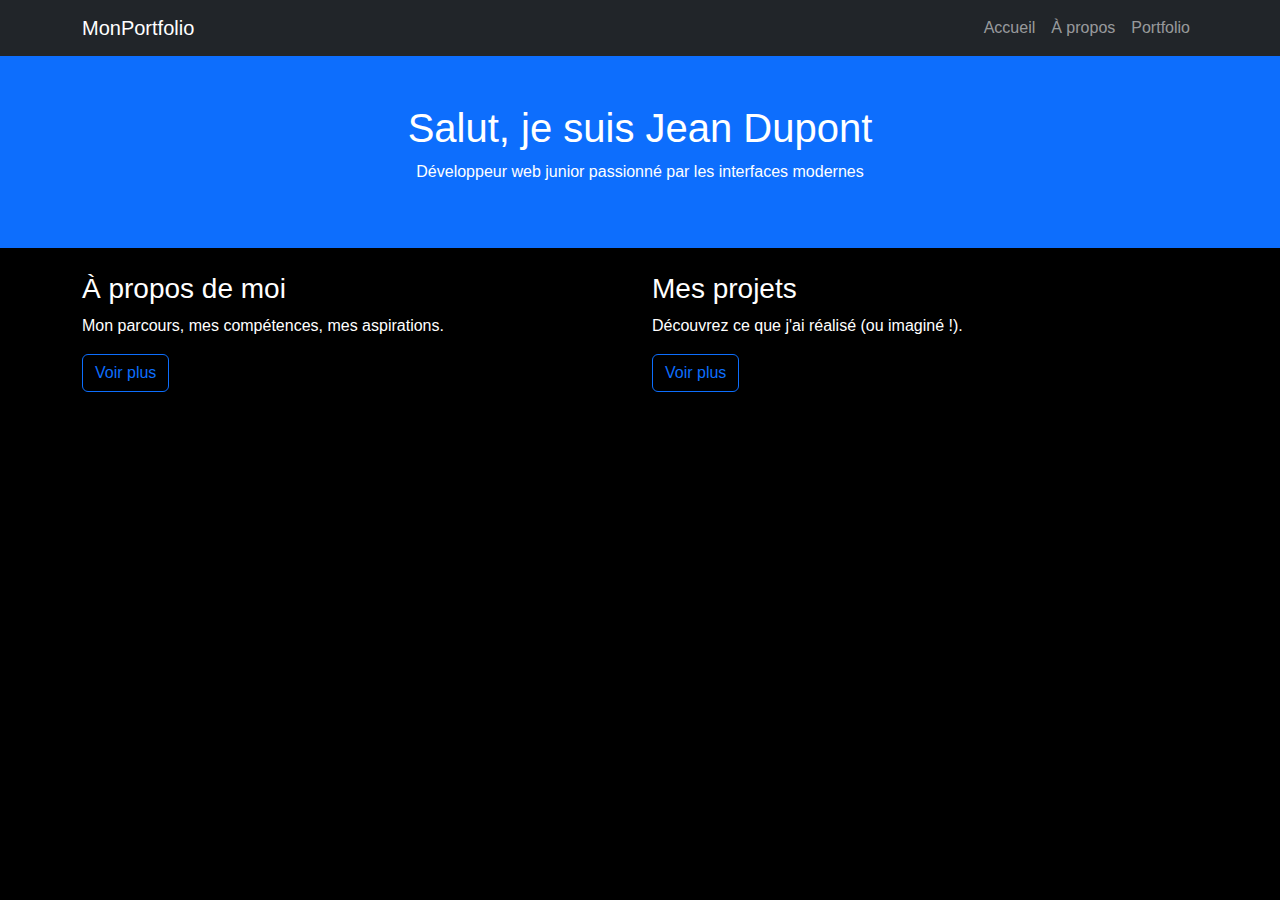
<file: index.html>
<!DOCTYPE html>
<html lang="fr">
<head>
  <meta charset="UTF-8">
  <title>Mon Portfolio</title>
  <meta name="viewport" content="width=device-width, initial-scale=1">
  <!-- Bootstrap CSS -->
  <link href="https://cdn.jsdelivr.net/npm/bootstrap@5.3.0/dist/css/bootstrap.min.css" rel="stylesheet">
  <!-- Ton fichier CSS perso -->
  <link rel="stylesheet" href="css/style.css">
</head>
<body>

  <!-- Contenu ici -->

  <!-- Bootstrap JS -->
  <script src="https://cdn.jsdelivr.net/npm/bootstrap@5.3.0/dist/js/bootstrap.bundle.min.js"></script>
  <!-- Ton fichier JS perso -->
  <script src="js/main.js"></script>



  <nav class="navbar navbar-expand-lg navbar-dark bg-dark">
    <div class="container">
      <a class="navbar-brand" href="#">MonPortfolio</a>
      <div class="collapse navbar-collapse">
        <ul class="navbar-nav ms-auto">
          <li class="nav-item"><a class="nav-link" href="index.html">Accueil</a></li>
          <li class="nav-item"><a class="nav-link" href="about.html">À propos</a></li>
          <li class="nav-item"><a class="nav-link" href="portfolio.html">Portfolio</a></li>
        </ul>
      </div>
    </div>
  </nav>

  <!-- Hero Section -->
  <header class="bg-primary text-white text-center py-5">
    <div class="container">
      <h1>Salut, je suis Jean Dupont</h1>
      <p>Développeur web junior passionné par les interfaces modernes</p>
    </div>
  </header>

  <!-- Aperçu À propos / Portfolio -->
  <section class="container py-4">
    <div class="row">
      <div class="col-md-6">
        <h3>À propos de moi</h3>
        <p>Mon parcours, mes compétences, mes aspirations.</p>
        <a href="about.html" class="btn btn-outline-primary">Voir plus</a>
      </div>
      <div class="col-md-6">
        <h3>Mes projets</h3>
        <p>Découvrez ce que j'ai réalisé (ou imaginé !).</p>
        <a href="portfolio.html" class="btn btn-outline-primary">Voir plus</a>
      </div>
    </div>
  </section>
</body>
</html>
</file>
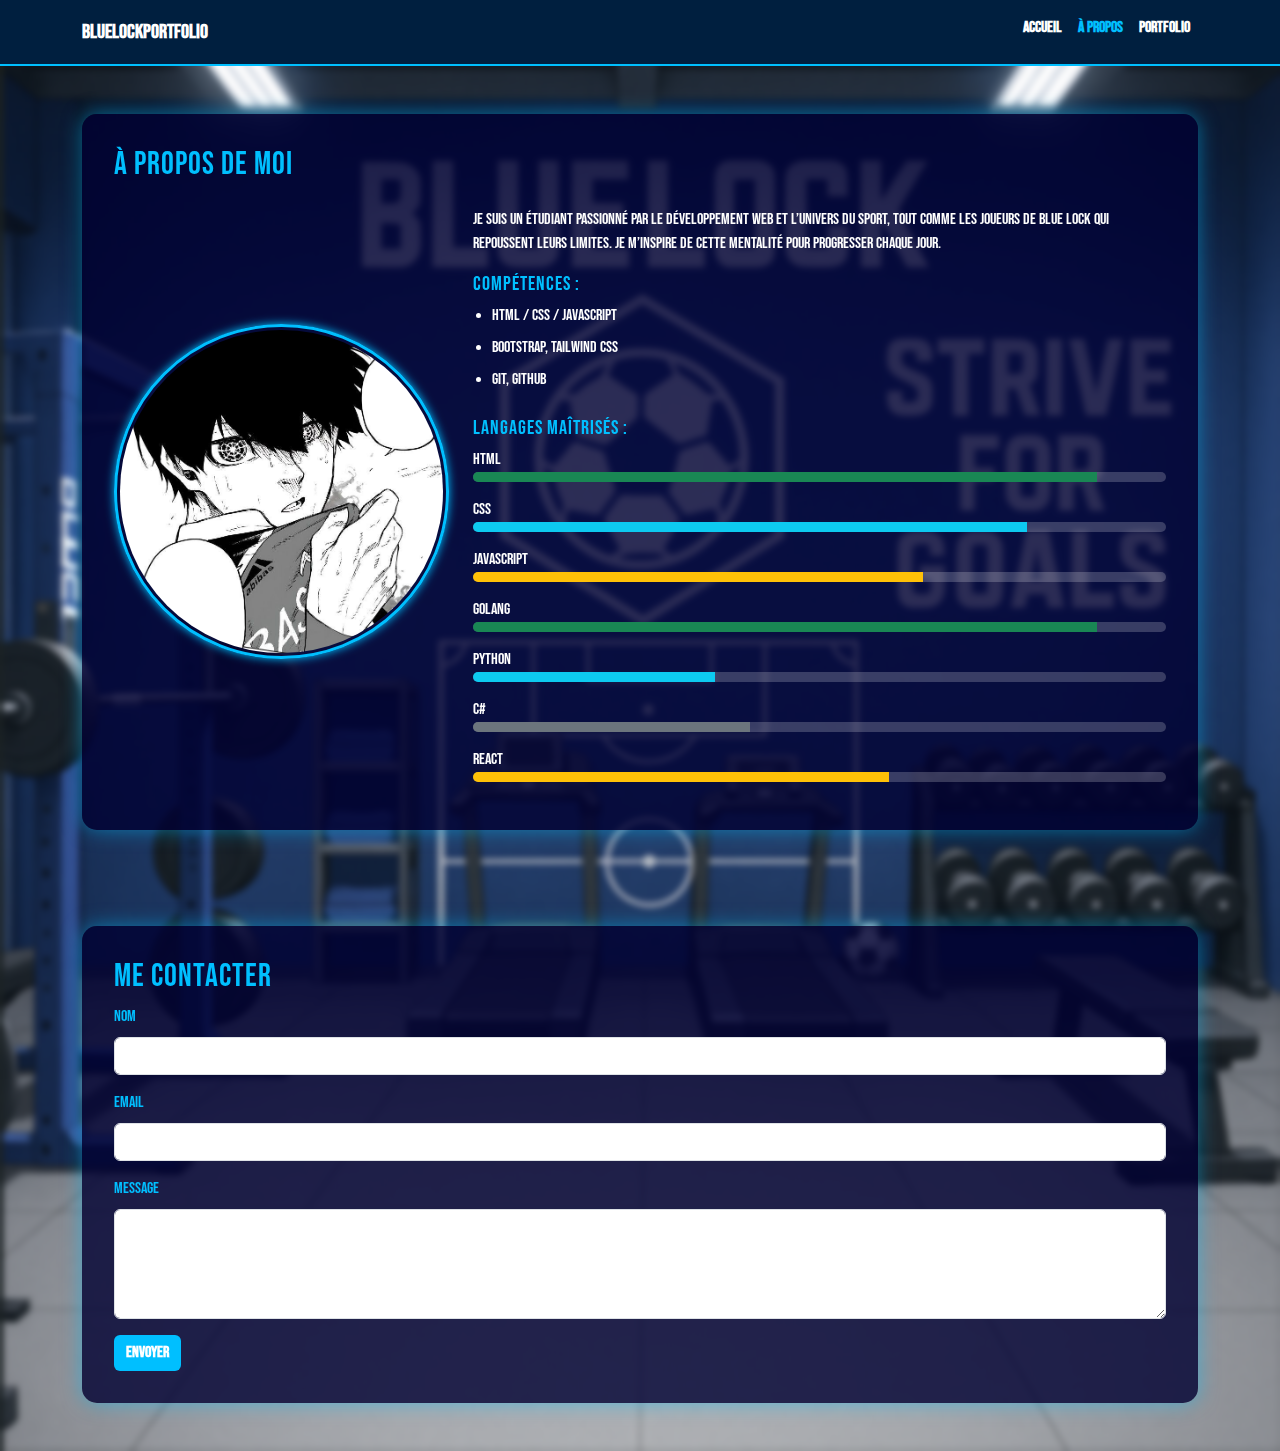
<file: about.html>
<!DOCTYPE html>
<html lang="fr">
<head>
  <meta charset="UTF-8">
  <title>À propos - Blue Lock Gym</title>
  <meta name="viewport" content="width=device-width, initial-scale=1">
  <link href="https://cdn.jsdelivr.net/npm/bootstrap@5.3.0/dist/css/bootstrap.min.css" rel="stylesheet">
  <link href="https://fonts.googleapis.com/css2?family=Bebas+Neue&display=swap" rel="stylesheet">
  <style>
    body {
      background-image: url("images/blue-lock-gym.jpg"); /* mets ici ton image générée */
      background-size: cover;
      background-position: center;
      color: #ffffff;
      font-family: 'Bebas Neue', sans-serif;
      min-height: 100vh;
      margin: 0;
      backdrop-filter: blur(3px);
    }

    .overlay {
      background-color: rgba(0, 0, 50, 0.8);
      padding: 2rem;
      border-radius: 15px;
      box-shadow: 0 0 20px rgba(0, 191, 255, 0.5);
    }

    h2, h5 {
      color: #00bfff;
      text-transform: uppercase;
      letter-spacing: 1px;
    }

    .navbar {
      background-color: #001f3f !important;
      border-bottom: 2px solid #00bfff;
    }

    .navbar-brand, .nav-link {
      color: #ffffff !important;
      font-weight: bold;
    }

    .nav-link.active {
      color: #00bfff !important;
    }

    img.img-fluid {
      border: 3px solid #00bfff;
      padding: 3px;
      box-shadow: 0 0 10px #00bfff;
    }

    label {
      color: #00bfff;
    }

    .btn-primary {
      background-color: #00bfff;
      border: none;
      font-weight: bold;
    }

    .btn-primary:hover {
      background-color: #008fcc;
    }

    .progress {
      background-color: rgba(255,255,255,0.2);
      height: 10px;
    }

    .progress-bar {
      transition: width 1s ease;
    }

    ul {
      padding-left: 1.2rem;
    }

    li {
      margin-bottom: 0.5rem;
    }

  </style>
</head>
<body>

  <!-- Navbar -->
  <nav class="navbar navbar-expand-lg">
    <div class="container">
      <a class="navbar-brand" href="index.html">BlueLockPortfolio</a>
      <div class="collapse navbar-collapse">
        <ul class="navbar-nav ms-auto">
          <li class="nav-item"><a class="nav-link" href="index.html">Accueil</a></li>
          <li class="nav-item"><a class="nav-link active" href="about.html">À propos</a></li>
          <li class="nav-item"><a class="nav-link" href="portfolio.html">Portfolio</a></li>
        </ul>
      </div>
    </div>
  </nav>

  <!-- Section À propos -->
  <section class="container py-5">
    <div class="overlay">
      <h2 class="mb-4">À propos de moi</h2>
      <div class="row align-items-center">
        <div class="col-md-4 mb-4">
          <img src="images/profil.jpg" class="img-fluid rounded-circle" alt="Photo de profil">
        </div>
        <div class="col-md-8">
          <p>Je suis un étudiant passionné par le développement web et l’univers du sport, tout comme les joueurs de Blue Lock qui repoussent leurs limites. Je m’inspire de cette mentalité pour progresser chaque jour.</p>
          <h5>Compétences :</h5>
          <ul>
            <li>HTML / CSS / JavaScript</li>
            <li>Bootstrap, Tailwind CSS</li>
            <li>Git, GitHub</li>
          </ul>
          <h5 class="mt-4">Langages maîtrisés :</h5>
          <div class="mb-3">
            HTML <div class="progress"><div class="progress-bar bg-success" style="width: 90%"></div></div>
          </div>
          <div class="mb-3">
            CSS <div class="progress"><div class="progress-bar bg-info" style="width: 80%"></div></div>
          </div>
          <div class="mb-3">
            JavaScript <div class="progress"><div class="progress-bar bg-warning" style="width: 65%"></div></div>
          </div>
          <div class="mb-3">
            Golang
            <div class="progress">
              <div class="progress-bar bg-success" style="width: 90%"></div>
            </div>
          </div>
          <div class="mb-3">
            Python
            <div class="progress">
              <div class="progress-bar bg-info" style="width: 35%"></div>
            </div>
          </div>
          <div class="mb-3">
            C#
            <div class="progress">
              <div class="progress-bar bg-secondary" style="width: 40%"></div>
            </div>
          </div>
          <div class="mb-3">
            React
            <div class="progress">
              <div class="progress-bar bg-warning" style="width: 60%"></div>
            </div>
          </div>
        </div>
      </div>
    </div>
  </section>

  <!-- Section Contact -->
  <section class="container py-5">
    <div class="overlay">
      <h2>Me contacter</h2>
      <form action="https://formspree.io/f/mgvkrebp" method="POST">
        <div class="mb-3">
          <label for="name" class="form-label">Nom</label>
          <input type="text" class="form-control" id="name" name="name" required>
        </div>
        <div class="mb-3">
          <label for="email" class="form-label">Email</label>
          <input type="email" class="form-control" id="email" name="email" required>
        </div>
        <div class="mb-3">
          <label for="message" class="form-label">Message</label>
          <textarea class="form-control" id="message" name="message" rows="4" required></textarea>
        </div>
        <button type="submit" class="btn btn-primary">Envoyer</button>
      </form>
  
      <div id="confirmation" class="mt-3 text-success" style="display: none;">
        Message envoyé avec succès !
      </div>
    </div>
  </section>

  <!-- Scripts -->
  <script src="https://cdn.jsdelivr.net/npm/bootstrap@5.3.0/dist/js/bootstrap.bundle.min.js"></script>
</body>
</html>
</file>
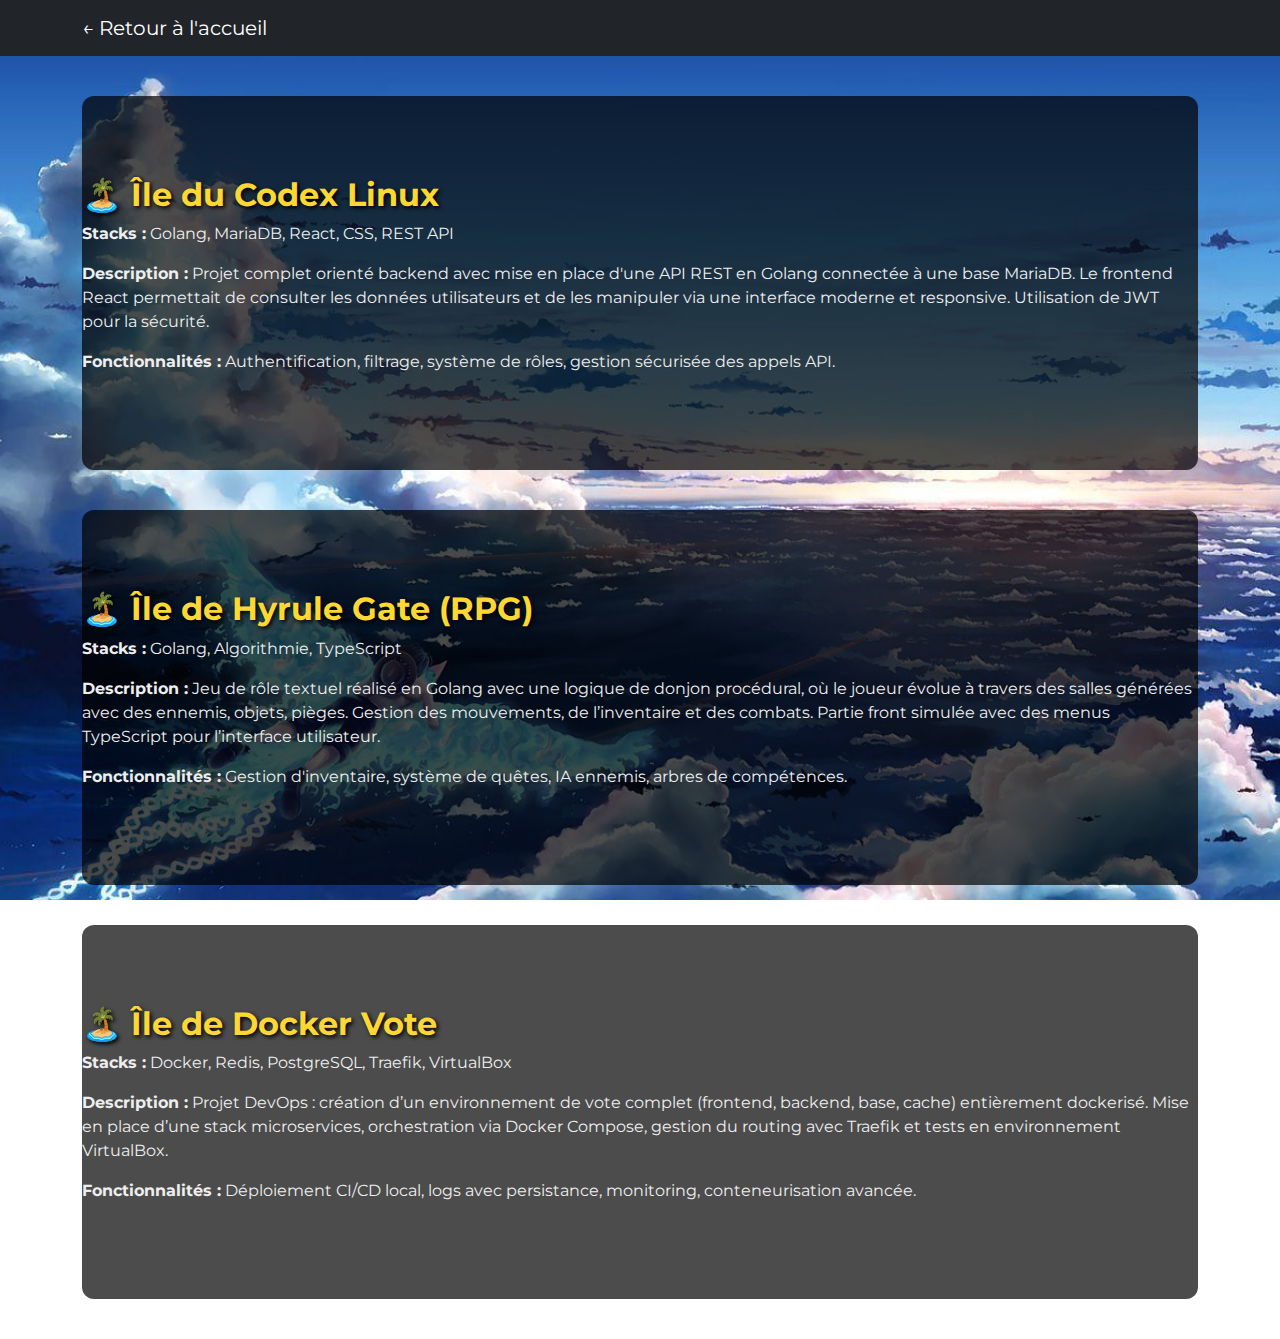
<file: details.html>
<!DOCTYPE html>
<html lang="fr">
<head>
  <meta charset="UTF-8">
  <title>Détails des projets - Grand Line</title>
  <meta name="viewport" content="width=device-width, initial-scale=1.0">
  <link href="https://cdn.jsdelivr.net/npm/bootstrap@5.3.0/dist/css/bootstrap.min.css" rel="stylesheet">
  <link rel="stylesheet" href="css/style.css">
  <link href="https://fonts.googleapis.com/css2?family=Montserrat:wght@400;700&display=swap" rel="stylesheet">
  <style>
    body {
      font-family: 'Montserrat', sans-serif;
      color: #fff;
      background: url('images/onepiece-map.jpg') no-repeat center center fixed;
      background-size: cover;
      scroll-behavior: smooth;
    }
    .section {
      padding: 80px 0;
      background-color: rgba(0, 0, 0, 0.7);
      border-radius: 12px;
      margin-bottom: 40px;
    }
    .section h2 {
      color: #fdd835;
      font-weight: bold;
      text-shadow: 2px 2px 4px #000;
    }
    .section p {
      color: #eee;
    }
    .anchor-offset {
      scroll-margin-top: 100px;
    }
  </style>
</head>
<body>

  <nav class="navbar navbar-dark bg-dark fixed-top">
    <div class="container">
      <a class="navbar-brand" href="index.html">← Retour à l'accueil</a>
    </div>
  </nav>

  <div class="container mt-5 pt-5">

    <section id="codex" class="section anchor-offset">
      <h2>🏝️ Île du Codex Linux</h2>
      <p><strong>Stacks :</strong> Golang, MariaDB, React, CSS, REST API</p>
      <p><strong>Description :</strong> Projet complet orienté backend avec mise en place d'une API REST en Golang connectée à une base MariaDB. Le frontend React permettait de consulter les données utilisateurs et de les manipuler via une interface moderne et responsive. Utilisation de JWT pour la sécurité.</p>
      <p><strong>Fonctionnalités :</strong> Authentification, filtrage, système de rôles, gestion sécurisée des appels API.</p>
    </section>

    <section id="hyrule" class="section anchor-offset">
      <h2>🏝️ Île de Hyrule Gate (RPG)</h2>
      <p><strong>Stacks :</strong> Golang, Algorithmie, TypeScript</p>
      <p><strong>Description :</strong> Jeu de rôle textuel réalisé en Golang avec une logique de donjon procédural, où le joueur évolue à travers des salles générées avec des ennemis, objets, pièges. Gestion des mouvements, de l’inventaire et des combats. Partie front simulée avec des menus TypeScript pour l’interface utilisateur.</p>
      <p><strong>Fonctionnalités :</strong> Gestion d'inventaire, système de quêtes, IA ennemis, arbres de compétences.</p>
    </section>

    <section id="vote" class="section anchor-offset">
      <h2>🏝️ Île de Docker Vote</h2>
      <p><strong>Stacks :</strong> Docker, Redis, PostgreSQL, Traefik, VirtualBox</p>
      <p><strong>Description :</strong> Projet DevOps : création d’un environnement de vote complet (frontend, backend, base, cache) entièrement dockerisé. Mise en place d’une stack microservices, orchestration via Docker Compose, gestion du routing avec Traefik et tests en environnement VirtualBox.</p>
      <p><strong>Fonctionnalités :</strong> Déploiement CI/CD local, logs avec persistance, monitoring, conteneurisation avancée.</p>
    </section>

  </div>

  <script src="https://cdn.jsdelivr.net/npm/bootstrap@5.3.0/dist/js/bootstrap.bundle.min.js"></script>
</body>
</html>
</file>
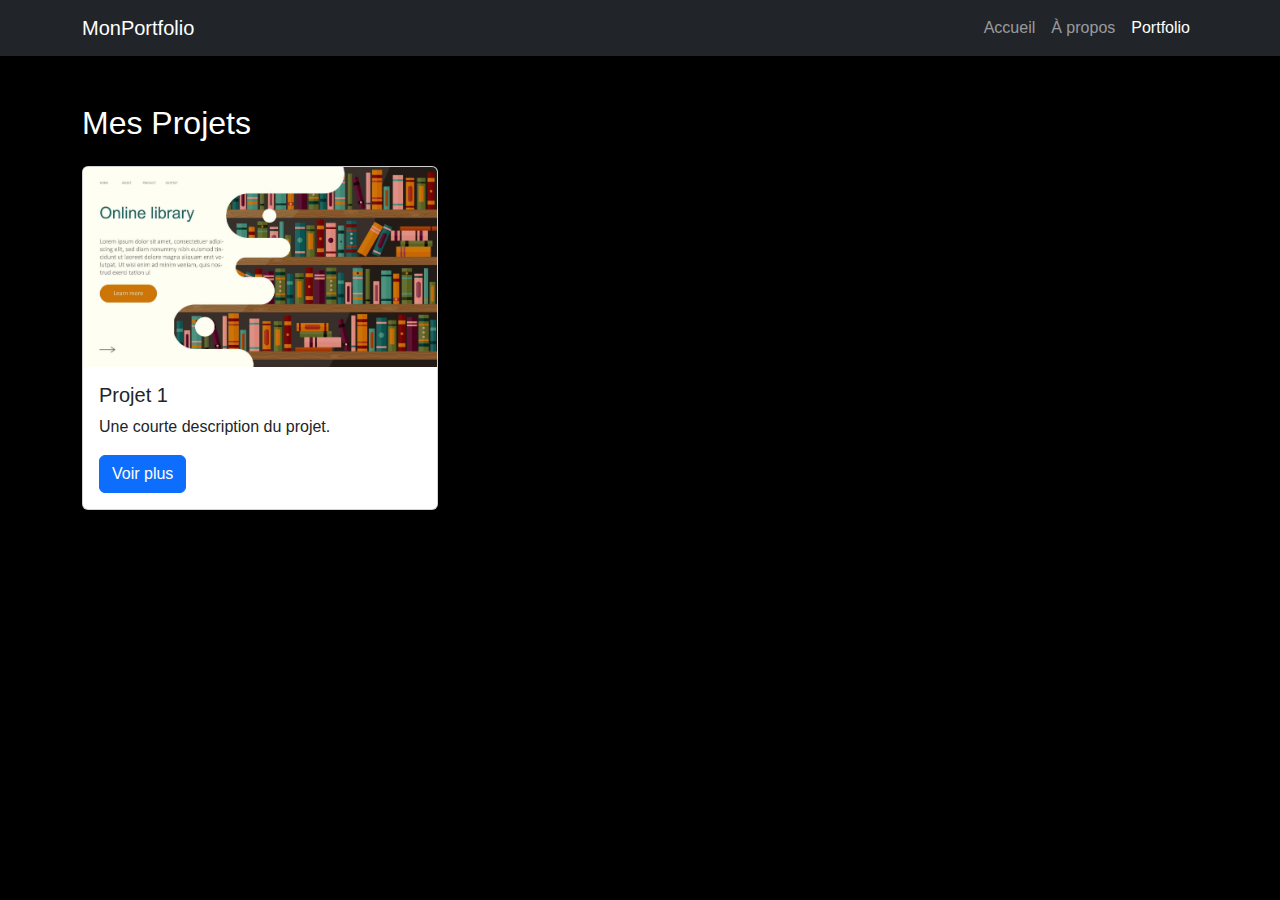
<file: portfolio.html>
<!DOCTYPE html>
<html lang="fr">
<head>
  <meta charset="UTF-8">
  <title>Portfolio - Mon Portfolio</title>
  <meta name="viewport" content="width=device-width, initial-scale=1">
  <link href="https://cdn.jsdelivr.net/npm/bootstrap@5.3.0/dist/css/bootstrap.min.css" rel="stylesheet">
  <link rel="stylesheet" href="css/style.css">
</head>
<body>

  <!-- Navbar -->
  <nav class="navbar navbar-expand-lg navbar-dark bg-dark">
    <div class="container">
      <a class="navbar-brand" href="index.html">MonPortfolio</a>
      <div class="collapse navbar-collapse">
        <ul class="navbar-nav ms-auto">
          <li class="nav-item"><a class="nav-link" href="index.html">Accueil</a></li>
          <li class="nav-item"><a class="nav-link" href="about.html">À propos</a></li>
          <li class="nav-item"><a class="nav-link active" href="portfolio.html">Portfolio</a></li>
        </ul>
      </div>
    </div>
  </nav>

  <section class="container py-5">
    <h2 class="mb-4">Mes Projets</h2>
    <div class="row">
      <div class="col-md-4 mb-4">
        <div class="card">
          <img src="images/projet1.jpg" class="card-img-top" alt="Projet 1">
          <div class="card-body">
            <h5 class="card-title">Projet 1</h5>
            <p class="card-text">Une courte description du projet.</p>
            <a href="#" class="btn btn-primary">Voir plus</a>
          </div>
        </div>
      </div>
      <!-- Répète pour d’autres projets -->
    </div>
  </section>

</body>
</html>
</file>
<file: css/style.css>
body {
    font-family: 'Montserrat', sans-serif;
    background-color: #000;
    margin: 0;
    padding: 0;
    color: #fff;
    scroll-behavior: smooth;
  }
  
  .hero {
    height: 100vh;
    background: url('../images/image1.jpg') center/cover no-repeat;
    position: relative;
  }
  
  .hero::after {
    content: "";
    position: absolute;
    inset: 0;
    background: rgba(0, 0, 0, 0.5);
  }
  
  .hero .text-white {
    z-index: 1;
    position: relative;
  }
  
  .card-hover:hover {
    transform: scale(1.02);
    transition: transform 0.3s ease;
  }

  .preview-card {
    background-color: #1a1a1a;
    border-radius: 15px;
    padding: 30px;
    margin-bottom: 30px;
    box-shadow: 0 8px 20px rgba(255, 255, 255, 0.05);
    transition: transform 0.3s ease, box-shadow 0.3s ease;
  }
  
  .preview-card:hover {
    transform: translateY(-5px);
    box-shadow: 0 12px 30px rgba(255, 255, 255, 0.08);
  }
  
  .preview-content h2,
  .preview-content h5 {
    color: #fff;
  }
  
  .preview-content p,
  .preview-content ul {
    color: #ccc;
  }
</file>
